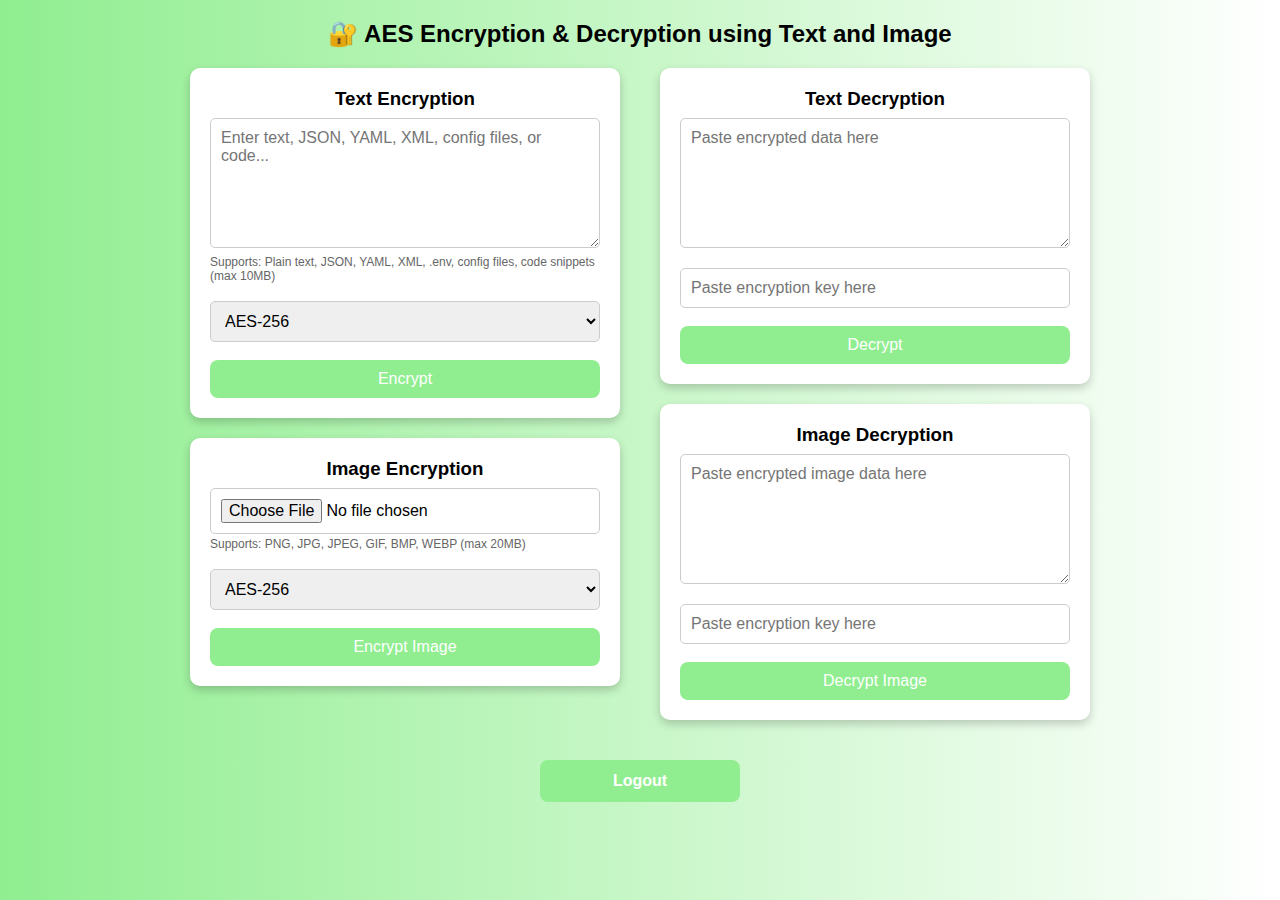
<file: Flask Encryption/templates/index.html>
<!DOCTYPE html>
<html lang="en">
<head>
    <meta charset="UTF-8">
    <meta name="viewport" content="width=device-width, initial-scale=1.0">
    <title>Encryption & Decryption</title>
    <style>
        * { margin: 0; padding: 0; box-sizing: border-box; font-family: Arial, sans-serif; }
        body {
            background: linear-gradient(to right, lightgreen, white);
            min-height: 100vh;
            display: flex;
            flex-direction: column;
            align-items: center;
            text-align: center;
            padding: 20px;
        }
        h2 { color: black; margin-bottom: 20px; }
        
        .grid-container {
            display: grid;
            grid-template-columns: 1fr 1fr;
            gap: 40px;
            max-width: 900px;
            width: 100%;
        }
        
        .container {
            background: white;
            padding: 20px;
            border-radius: 10px;
            box-shadow: 0px 4px 10px rgba(0, 0, 0, 0.2);
            width: 100%;
            margin-bottom: 20px;
        }
        
        input, select, textarea {
            width: 100%;
            padding: 10px;
            margin: 8px 0;
            border: 1px solid #ccc;
            border-radius: 5px;
            font-size: 16px;
        }
        
        button {
            width: 100%;
            padding: 10px;
            background: lightgreen;
            border: none;
            border-radius: 8px;
            color: white;
            font-size: 16px;
            cursor: pointer;
            margin-top: 10px;
            transition: background 0.3s;
        }
        button:hover { background: green; }
        button:disabled {
            background: #cccccc;
            cursor: not-allowed;
        }
        
        .logout-btn {
            background: lightgreen;
            color: white;
            width: 200px;
            border-radius: 8px;
            padding: 12px;
            font-size: 16px;
            font-weight: bold;
            border: none;
            margin-top: 20px;
        }
        
        #imagePreview, #decryptedImage {
            max-width: 100%;
            max-height: 200px;
            margin-top: 10px;
            display: none;
            border: 1px solid #ccc;
            border-radius: 5px;
        }
        
        .result-container {
            margin-top: 15px;
            padding: 10px;
            background: #f8f9fa;
            border-radius: 5px;
            border: 1px solid #dee2e6;
        }
        
        .input-info {
            font-size: 12px;
            color: #666;
            text-align: left;
            margin-top: -5px;
            margin-bottom: 10px;
        }
        
        .loading {
            display: inline-block;
            width: 20px;
            height: 20px;
            border: 3px solid rgba(255,255,255,.3);
            border-radius: 50%;
            border-top-color: #fff;
            animation: spin 1s ease-in-out infinite;
        }
        
        @keyframes spin {
            to { transform: rotate(360deg); }
        }
        
        .copy-notification {
            position: fixed;
            top: 20px;
            left: 50%;
            transform: translateX(-50%);
            background: rgba(0,0,0,0.7);
            color: white;
            padding: 10px 20px;
            border-radius: 5px;
            z-index: 1000;
            display: none;
        }
        
        .action-spacer {
            margin-top: 15px;
        }
        
        .image-actions {
            margin-top: 15px;
            display: flex;
            gap: 10px;
        }
        .image-actions button {
            flex: 1;
        }
    </style>
</head>
<body>
    <div class="copy-notification" id="copyNotification">Copied to clipboard!</div>

    <h2>🔐 AES Encryption & Decryption using Text and Image</h2>

    <div class="grid-container">
        <div>
            <div class="container">
                <h3>Text Encryption</h3>
                <textarea id="plaintext" placeholder="Enter text, JSON, YAML, XML, config files, or code..." rows="6"></textarea>
                <p class="input-info">Supports: Plain text, JSON, YAML, XML, .env, config files, code snippets (max 10MB)</p>
                <select id="keySize">
                    <option value="128">AES-128</option>
                    <option value="192">AES-192</option>
                    <option value="256" selected>AES-256</option>
                </select>
                <button id="encryptTextBtn" onclick="encryptText()">Encrypt</button>
                <div id="textEncryptionResults" class="result-container" style="display:none;">
                    <h4>Encrypted Result: <span id="textInputType" class="input-info"></span></h4>
                    <textarea id="encryptedText" readonly rows="6"></textarea>
                    <button onclick="copyToClipboard('encryptedText')">Copy Encrypted Data</button>
                    <div class="action-spacer"></div>
                    <h4>Encryption Key:</h4>
                    <input type="text" id="encryptionKey" readonly>
                    <button onclick="copyToClipboard('encryptionKey')">Copy Key</button>
                </div>
            </div>

            <div class="container">
                <h3>Image Encryption</h3>
                <input type="file" id="imageEncrypt" accept="image/*" onchange="previewImage(event, 'imagePreview')">
                <p class="input-info">Supports: PNG, JPG, JPEG, GIF, BMP, WEBP (max 20MB)</p>
                <img id="imagePreview">
                <select id="imageKeySize">
                    <option value="128">AES-128</option>
                    <option value="192">AES-192</option>
                    <option value="256" selected>AES-256</option>
                </select>
                <button id="encryptImageBtn" onclick="encryptImage()">Encrypt Image</button>
                <div id="imageEncryptionResults" class="result-container" style="display:none;">
                    <h4>Encrypted Result:</h4>
                    <textarea id="encryptedImage" readonly rows="6"></textarea>
                    <button onclick="copyToClipboard('encryptedImage')">Copy Encrypted Data</button>
                    <div class="action-spacer"></div>
                    <h4>Encryption Key:</h4>
                    <input type="text" id="imageEncryptionKey" readonly>
                    <button onclick="copyKeyWithoutText('imageEncryptionKey')">Copy Key</button>
                </div>
            </div>
        </div>

        <div>
            <div class="container">
                <h3>Text Decryption</h3>
                <textarea id="decryptText" placeholder="Paste encrypted data here" rows="6"></textarea>
                <input type="text" id="decryptKey" placeholder="Paste encryption key here">
                <button id="decryptTextBtn" onclick="decryptText()">Decrypt</button>
                <div id="textDecryptionResults" class="result-container" style="display:none;">
                    <h4>Decrypted Result: <span id="decryptedTextType" class="input-info"></span></h4>
                    <textarea id="decryptedText" readonly rows="6"></textarea>
                    <button onclick="copyToClipboard('decryptedText')">Copy Decrypted Text</button>
                </div>
            </div>

            <div class="container">
                <h3>Image Decryption</h3>
                <textarea id="imageDecryptData" placeholder="Paste encrypted image data here" rows="6"></textarea>
                <input type="text" id="imageDecryptKey" placeholder="Paste encryption key here">
                <button id="decryptImageBtn" onclick="decryptImage()">Decrypt Image</button>
                <div id="imageDecryptionResults" class="result-container" style="display:none;">
                    <h4>Decrypted Image:</h4>
                    <img id="decryptedImage">
                    <div class="image-actions">
                        <button onclick="downloadDecryptedImage()">Download Image</button>
                        <button onclick="copyImageToClipboard()">Copy Image</button>
                    </div>
                </div>
            </div>
        </div>
    </div>

    <button class="logout-btn" onclick="logout()">Logout</button>

    <script>
        // Global variables
        let currentDecryptedImageBlob = null;
        let encryptTextBtnOriginal = '';
        let encryptImageBtnOriginal = '';
        let decryptTextBtnOriginal = '';
        let decryptImageBtnOriginal = '';

        document.addEventListener('DOMContentLoaded', function() {
            // Store original button texts
            encryptTextBtnOriginal = document.getElementById('encryptTextBtn').innerHTML;
            encryptImageBtnOriginal = document.getElementById('encryptImageBtn').innerHTML;
            decryptTextBtnOriginal = document.getElementById('decryptTextBtn').innerHTML;
            decryptImageBtnOriginal = document.getElementById('decryptImageBtn').innerHTML;
        });

        function showLoading(button) {
            button.innerHTML = `<span class="loading"></span> Processing...`;
            button.disabled = true;
        }

        function resetButton(button, originalText) {
            button.innerHTML = originalText;
            button.disabled = false;
        }

        function showCopyNotification() {
            const notification = document.getElementById('copyNotification');
            notification.style.display = 'block';
            setTimeout(() => {
                notification.style.display = 'none';
            }, 2000);
        }

        function copyToClipboard(elementId) {
            const element = document.getElementById(elementId);
            element.select();
            document.execCommand('copy');
            showCopyNotification();
        }

        function copyKeyWithoutText(elementId) {
            const element = document.getElementById(elementId);
            element.select();
            document.execCommand('copy');
            showCopyNotification();
            // Clear selection immediately after copying
            window.getSelection().removeAllRanges();
        }

        function previewImage(event, targetId) {
            const file = event.target.files[0];
            if (!file) return;

            // Check file size
            if (file.size > 20 * 1024 * 1024) {
                alert('Image too large (max 20MB)');
                event.target.value = '';
                return;
            }

            let reader = new FileReader();
            reader.onload = function(){
                let preview = document.getElementById(targetId);
                preview.src = reader.result;
                preview.style.display = "block";
            }
            reader.readAsDataURL(file);
        }

        async function encryptText() {
            const text = document.getElementById('plaintext').value;
            const keySize = document.getElementById('keySize').value;
            const button = document.getElementById('encryptTextBtn');
            
            if (!text) {
                alert('Please enter text to encrypt');
                return;
            }

            showLoading(button);

            try {
                const response = await fetch('/encrypt-text', {
                    method: 'POST',
                    headers: {
                        'Content-Type': 'application/json',
                    },
                    body: JSON.stringify({
                        text: text,
                        key_size: keySize
                    })
                });

                const data = await response.json();
                
                if (data.success) {
                    document.getElementById('encryptedText').value = data.encrypted;
                    document.getElementById('encryptionKey').value = data.key;
                    document.getElementById('textInputType').textContent = `(Detected as: ${data.input_type || 'text'})`;
                    document.getElementById('textEncryptionResults').style.display = 'block';
                } else {
                    alert(data.error || 'Encryption failed');
                }
            } catch (error) {
                console.error('Error:', error);
                alert('An error occurred during encryption');
            } finally {
                resetButton(button, encryptTextBtnOriginal);
            }
        }

        async function decryptText() {
            const encryptedText = document.getElementById('decryptText').value;
            const key = document.getElementById('decryptKey').value;
            const button = document.getElementById('decryptTextBtn');
            
            if (!encryptedText || !key) {
                alert('Please provide both encrypted data and key');
                return;
            }

            showLoading(button);

            try {
                const response = await fetch('/decrypt-text', {
                    method: 'POST',
                    headers: {
                        'Content-Type': 'application/json',
                    },
                    body: JSON.stringify({
                        encrypted: encryptedText,
                        key: key
                    })
                });

                const data = await response.json();
                
                if (data.success) {
                    document.getElementById('decryptedText').value = data.decrypted;
                    document.getElementById('decryptedTextType').textContent = `(Detected as: ${data.input_type || 'text'})`;
                    document.getElementById('textDecryptionResults').style.display = 'block';
                } else {
                    alert(data.error || 'Decryption failed');
                }
            } catch (error) {
                console.error('Error:', error);
                alert('Invalid encrypted data format or decryption failed');
            } finally {
                resetButton(button, decryptTextBtnOriginal);
            }
        }

        async function encryptImage() {
            const fileInput = document.getElementById('imageEncrypt');
            const keySize = document.getElementById('imageKeySize').value;
            const button = document.getElementById('encryptImageBtn');
            
            if (!fileInput.files || fileInput.files.length === 0) {
                alert('Please select an image to encrypt');
                return;
            }

            showLoading(button);

            const formData = new FormData();
            formData.append('image', fileInput.files[0]);
            formData.append('key_size', keySize);

            try {
                const response = await fetch('/encrypt-image', {
                    method: 'POST',
                    body: formData
                });

                const data = await response.json();
                
                if (data.success) {
                    document.getElementById('encryptedImage').value = data.encrypted;
                    document.getElementById('imageEncryptionKey').value = data.key;
                    document.getElementById('imageEncryptionResults').style.display = 'block';
                } else {
                    alert(data.error || 'Image encryption failed');
                }
            } catch (error) {
                console.error('Error:', error);
                alert('An error occurred during image encryption');
            } finally {
                resetButton(button, encryptImageBtnOriginal);
            }
        }

        async function decryptImage() {
            const encryptedData = document.getElementById('imageDecryptData').value;
            const key = document.getElementById('imageDecryptKey').value;
            const button = document.getElementById('decryptImageBtn');
            
            if (!encryptedData || !key) {
                alert('Please provide both encrypted data and key');
                return;
            }

            showLoading(button);

            try {
                const response = await fetch('/decrypt-image', {
                    method: 'POST',
                    headers: {
                        'Content-Type': 'application/json',
                    },
                    body: JSON.stringify({
                        encrypted: encryptedData,
                        key: key
                    })
                });

                if (!response.ok) {
                    const errorData = await response.json();
                    throw new Error(errorData.error || 'Image decryption failed');
                }

                currentDecryptedImageBlob = await response.blob();
                const imageUrl = URL.createObjectURL(currentDecryptedImageBlob);
                const decryptedImg = document.getElementById('decryptedImage');
                decryptedImg.src = imageUrl;
                decryptedImg.style.display = 'block';
                document.getElementById('imageDecryptionResults').style.display = 'block';
            } catch (error) {
                console.error('Error:', error);
                alert('Invalid encrypted data format or decryption failed: ' + error.message);
            } finally {
                resetButton(button, decryptImageBtnOriginal);
            }
        }

        function downloadDecryptedImage() {
            if (!currentDecryptedImageBlob) {
                alert('No decrypted image available to download');
                return;
            }
            
            const url = URL.createObjectURL(currentDecryptedImageBlob);
            const a = document.createElement('a');
            a.href = url;
            a.download = 'decrypted_image.png';
            document.body.appendChild(a);
            a.click();
            document.body.removeChild(a);
            URL.revokeObjectURL(url);
        }

        async function copyImageToClipboard() {
            if (!currentDecryptedImageBlob) {
                alert('No decrypted image available to copy');
                return;
            }

            try {
                await navigator.clipboard.write([
                    new ClipboardItem({
                        [currentDecryptedImageBlob.type]: currentDecryptedImageBlob
                    })
                ]);
                showCopyNotification();
            } catch (error) {
                console.error('Error copying image:', error);
                alert('Failed to copy image to clipboard');
            }
        }

        function logout() {
            fetch('/logout', {
                method: 'POST',
                headers: {
                    'Content-Type': 'application/json',
                }
            })
            .then(response => response.json())
            .then(data => {
                if (data.success) {
                    window.location.href = '/';
                }
            });
        }
    </script>
</body>
</html>
</file>
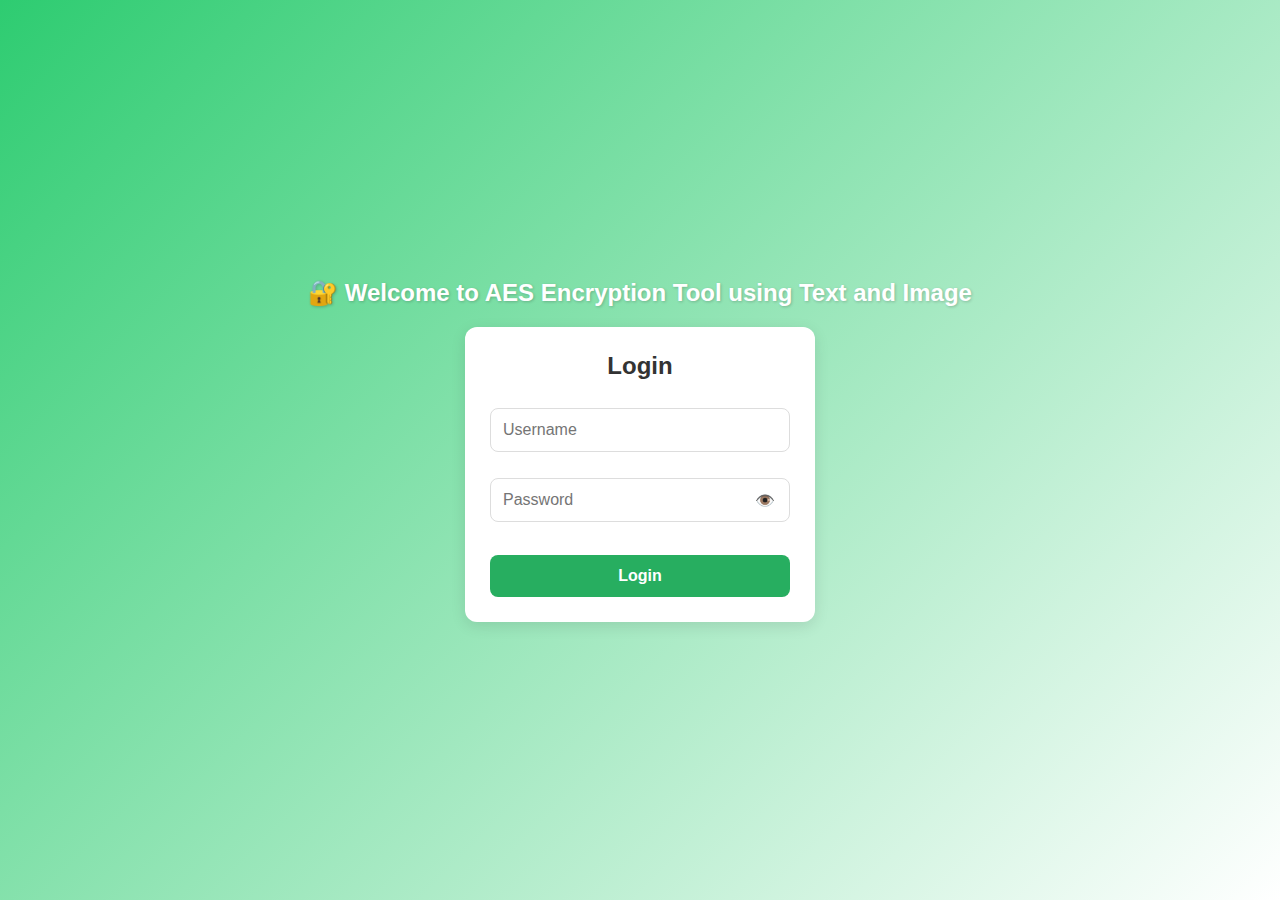
<file: Flask Encryption/templates/login.html>
<!DOCTYPE html>
<html lang="en">
<head>
    <meta charset="UTF-8">
    <meta name="viewport" content="width=device-width, initial-scale=1.0">
    <title>Login | AES Encryption Tool</title>
    <style>
        * { margin: 0; padding: 0; box-sizing: border-box; font-family: Arial, sans-serif; }
        
        body {
            background: linear-gradient(135deg, #2ecc71, #ffffff);
            height: 100vh;
            display: flex;
            flex-direction: column;
            justify-content: center;
            align-items: center;
            text-align: center;
        }

        .welcome { 
            font-size: 24px; 
            font-weight: bold; 
            color: white; 
            margin-bottom: 20px;
            text-shadow: 1px 1px 3px rgba(0,0,0,0.2);
        }

        .form-container {
            background: white;
            padding: 25px;
            border-radius: 12px;
            box-shadow: 0px 4px 15px rgba(0, 0, 0, 0.1);
            width: 350px;
            text-align: center;
        }

        h2 { margin-bottom: 20px; color: #333; }

        input {
            width: 100%;
            padding: 12px;
            margin: 8px 0;
            border: 1px solid #ddd;
            border-radius: 8px;
            font-size: 16px;
        }

        .password-container {
            position: relative;
            margin: 10px 0;
        }

        .toggle-password {
            position: absolute;
            right: 15px;
            top: 50%;
            transform: translateY(-50%);
            cursor: pointer;
            color: #666;
        }

        button {
            width: 100%;
            padding: 12px;
            background: #27ae60;
            border: none;
            border-radius: 8px;
            color: white;
            font-size: 16px;
            font-weight: bold;
            cursor: pointer;
            margin-top: 15px;
        }

        button:hover { background: #219653; }
        .message { margin: 15px 0; padding: 12px; border-radius: 8px; display: none; font-weight: bold; }
        .success { background-color: #d5f5e3; color: #27ae60; }
        .error { background-color: #fadbd8; color: #e74c3c; }
    </style>
</head>
<body>
    <div class="welcome">🔐 Welcome to AES Encryption Tool using Text and Image</div>

    <div class="form-container">
        <h2>Login</h2>
        <form id="loginForm">
            <input type="text" id="loginUsername" placeholder="Username" required>
            
            <div class="password-container">
                <input type="password" id="loginPassword" placeholder="Password" required>
                <span class="toggle-password" onclick="togglePassword()">👁️</span>
            </div>

            <button type="submit">Login</button>
            <div id="loginMessage" class="message"></div>
        </form>
    </div>

    <script>
        function togglePassword() {
            const field = document.getElementById("loginPassword");
            field.type = field.type === 'password' ? 'text' : 'password';
        }

        document.getElementById('loginForm').addEventListener('submit', async function(e) {
            e.preventDefault();
            const username = document.getElementById('loginUsername').value.trim();
            const password = document.getElementById('loginPassword').value.trim();
            
            if (!username || !password) {
                showMessage('loginMessage', '❌ Please fill in all fields', 'error');
                return;
            }

            try {
                const response = await fetch('/login', {
                    method: 'POST',
                    headers: { 'Content-Type': 'application/json' },
                    body: JSON.stringify({ username, password })
                });
                const data = await response.json();

                if (data.success) {
                    showMessage('loginMessage', '✅ Login successful! Redirecting...', 'success');
                    window.location.href = data.redirect || '/index';
                } else {
                    throw new Error(data.error || 'Login failed');
                }
            } catch (error) {
                showMessage('loginMessage', `❌ ${error.message}`, 'error');
            }
        });

        function showMessage(elementId, message, type) {
            const element = document.getElementById(elementId);
            element.textContent = message;
            element.className = `message ${type}`;
            element.style.display = 'block';
        }
    </script>
</body>
</html>
</file>
